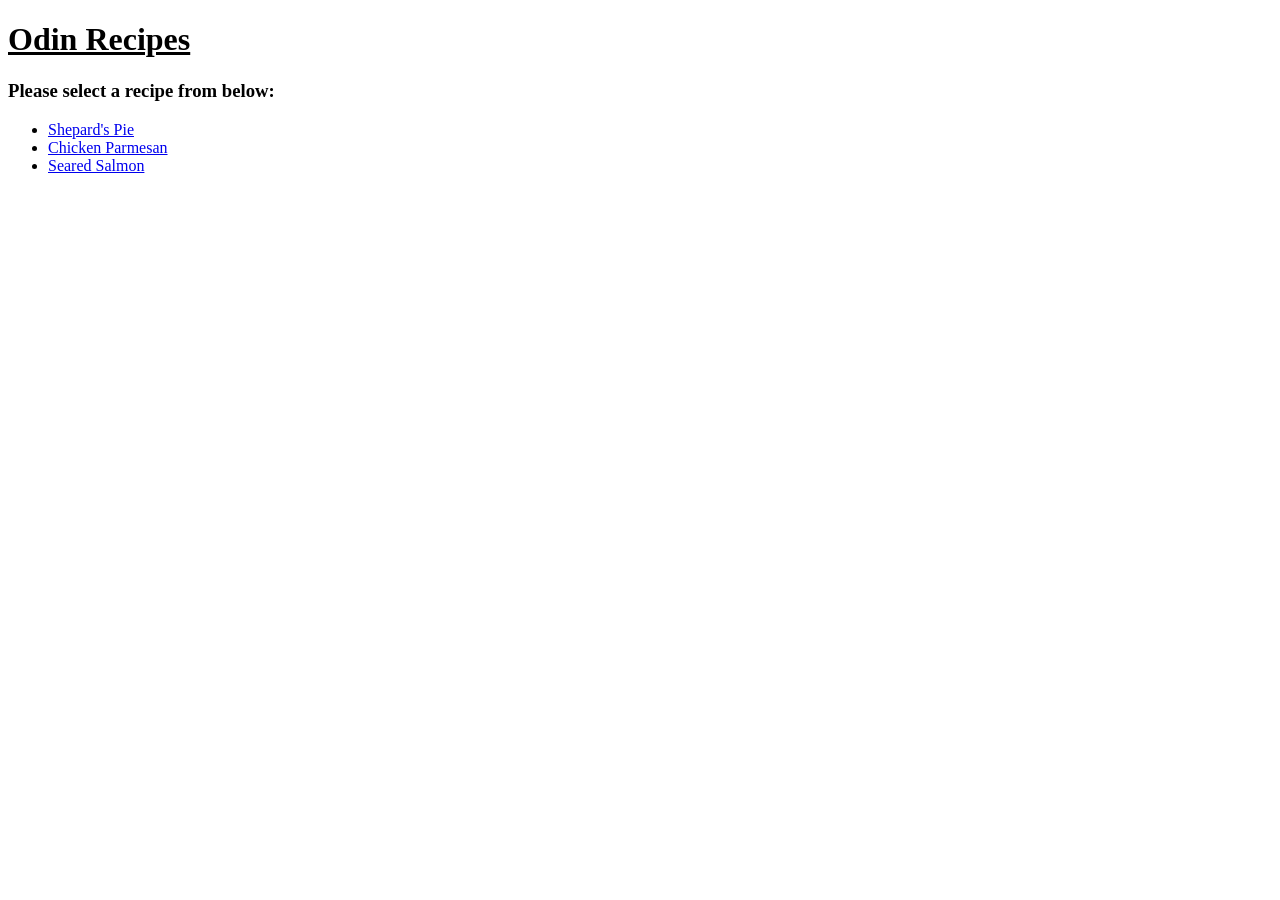
<file: index.html>
<!DOCTYPE html>
<html lang="EN">
    <head>
        <meta charset="UTF-8">
        <title>Odin Recipes</title>
    </head>
    <body>
        <h1><strong><u>Odin Recipes</u></strong></h1>
        <p></p>
        <h3>Please select a recipe from below:</h3>
        <p>
            <ul>
                <li><a href="./recipes/shepards_pie.html" target="_blank" rel="noopener nonreferrer">Shepard's Pie</a></li>
                <li><a href="./recipes/chicken_parmesan.html" target="_blank" rel="noopener nonreferrer">Chicken Parmesan</a></li>
                <li><a href="./recipes/seared_salmon.html" targer="blank" rel="noopener nonreferrer">Seared Salmon</a></li>
            </ul>
        </p>
    </body>
</html>
</file>
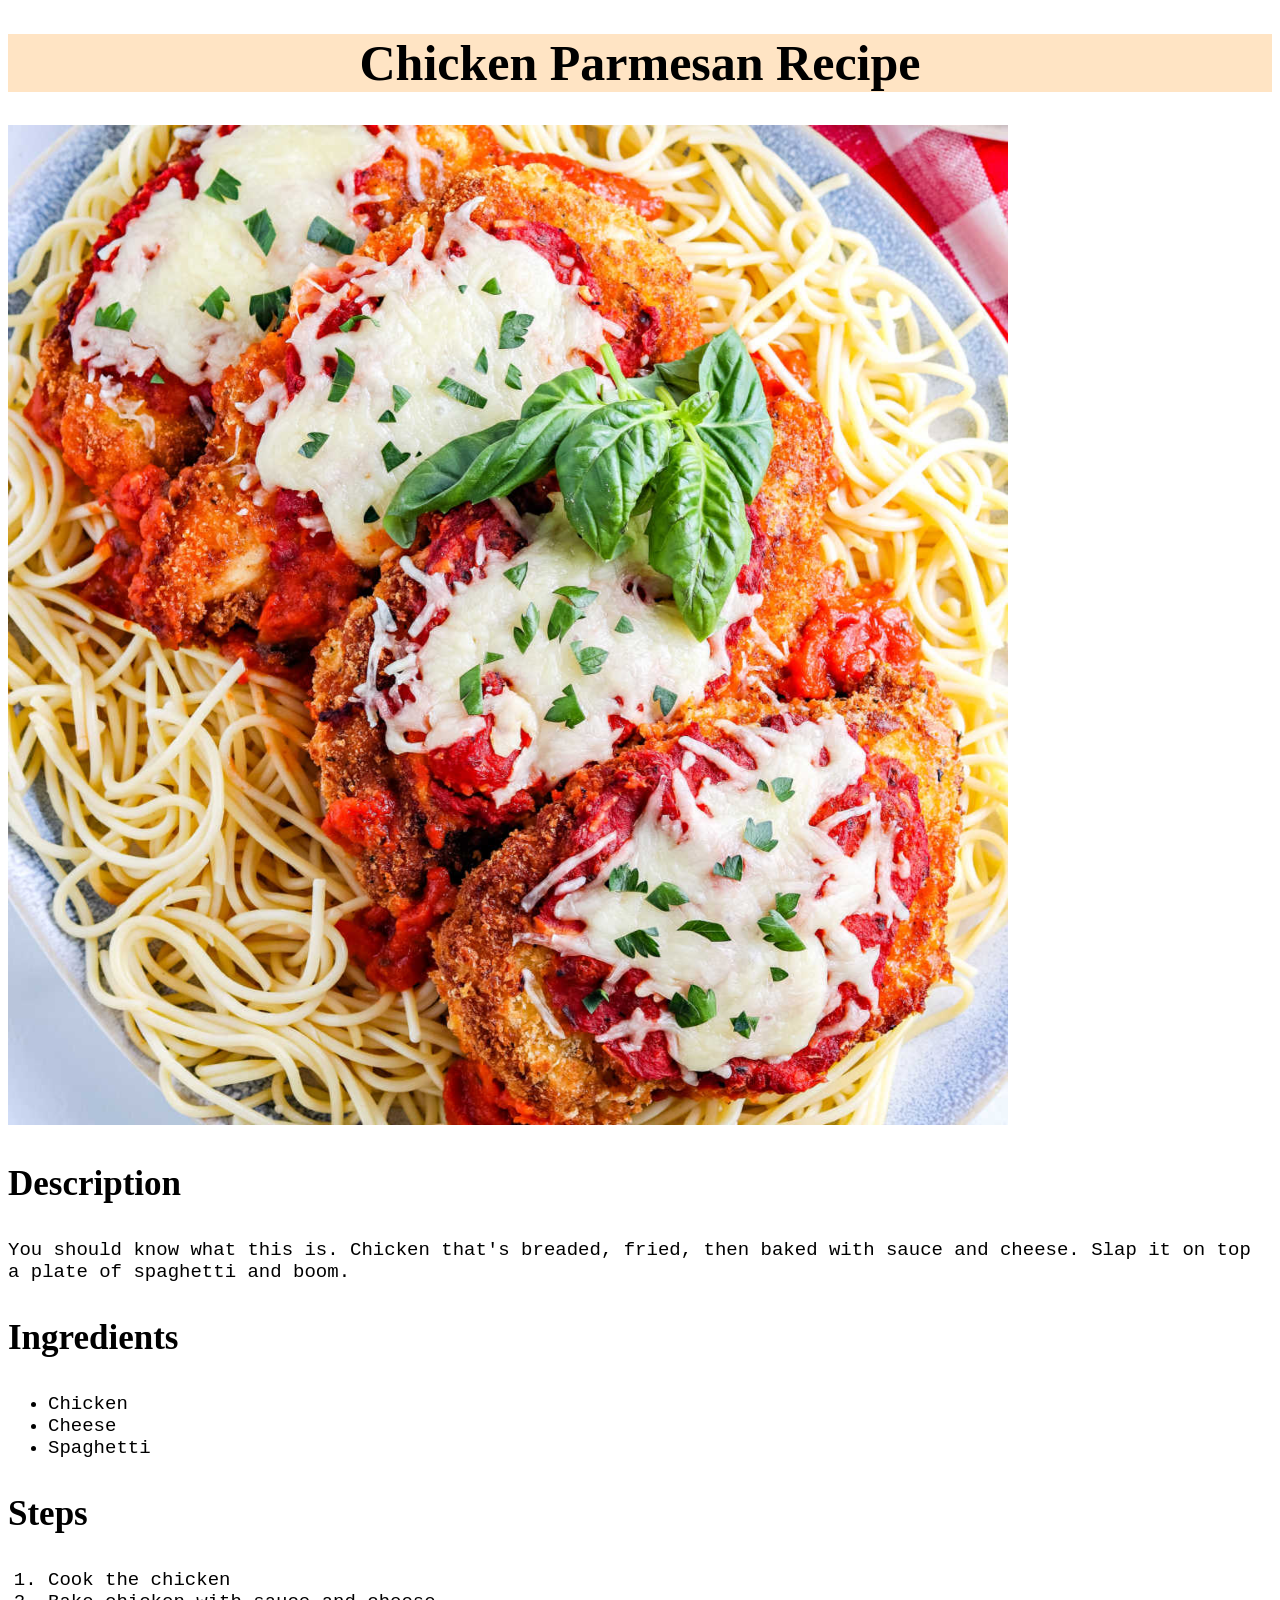
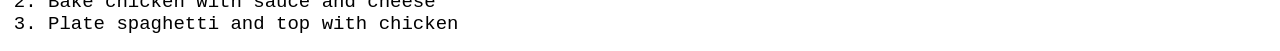
<file: recipes/chicken-parm.html>
<!DOCTYPE html>

<html lang="en">
    <head>
        <meta charset="UTF-8">
        <title>Chicken Parmesan</title>
        <link rel="stylesheet" href="../styles.css">
    </head>

    <body>
        <h1 class="recipe-title">Chicken Parmesan Recipe</h1>
        <img src="../images/chick-parm.jpeg" alt="A plate of chicken parmesan">

        <h3>Description</h3>
        <p> You should know what this is. Chicken that's breaded, 
            fried, then baked with sauce and cheese. Slap it on top
            a plate of spaghetti and boom.
        </p>

        <h3>Ingredients</h3>
        <ul>
            <li>Chicken</li>
            <li>Cheese</li>
            <li>Spaghetti</li>
        </ul>

        <h3>Steps</h3>
        <ol>
            <li>Cook the chicken</li>
            <li>Bake chicken with sauce and cheese</li>
            <li>Plate spaghetti and top with chicken</li>
        </ol>
    </body>
</html>
</file>
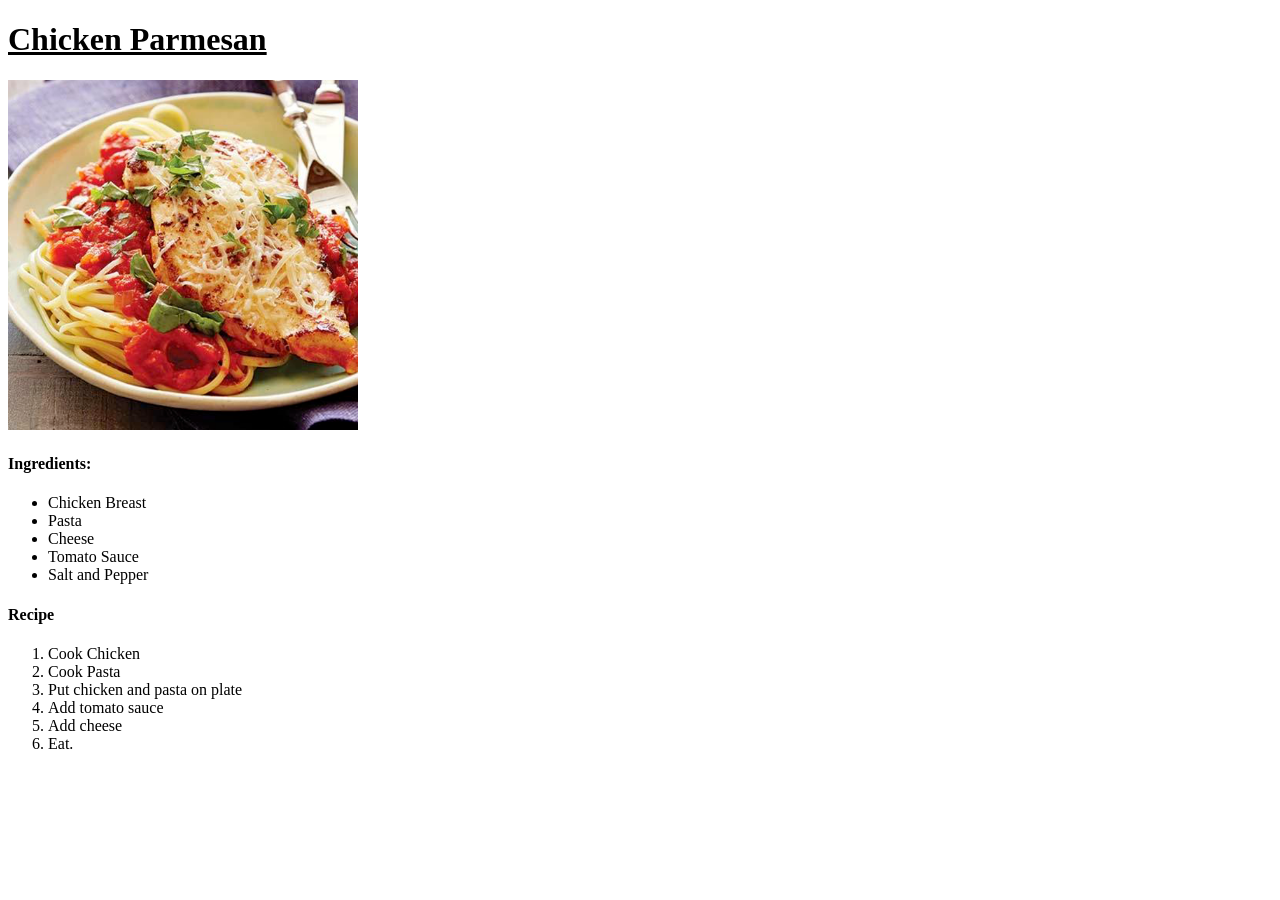
<file: recipes/chicken_parmesan.html>
<!DOCTYPE html>
<html lang="en">
    <head>
        <meta charset="UTF-8">
        <title>Chicken Parmesan Recipe</title>
    </head>
    <body>
        <h1><u>Chicken Parmesan</u></h1>
        <p>
            <img src=".././images/chicken.png" height="350" width="350">
        </p>
        <p>
            <h4>Ingredients:</h4>
            <p>
                <ul>
                    <li>Chicken Breast</li>
                    <li>Pasta</li>
                    <li>Cheese</li>
                    <li>Tomato Sauce</li>
                    <li>Salt and Pepper</li>
                </ul>
            </p>
            <h4>Recipe</h4>
            <p>
                <ol>
                    <li>Cook Chicken</li>
                    <li>Cook Pasta</li>
                    <li>Put chicken and pasta on plate</li>
                    <li>Add tomato sauce</li>
                    <li>Add cheese</li>
                    <li>Eat.</li>
                </ol>
            </p>
        </p>
    </body>
</html>
</file>
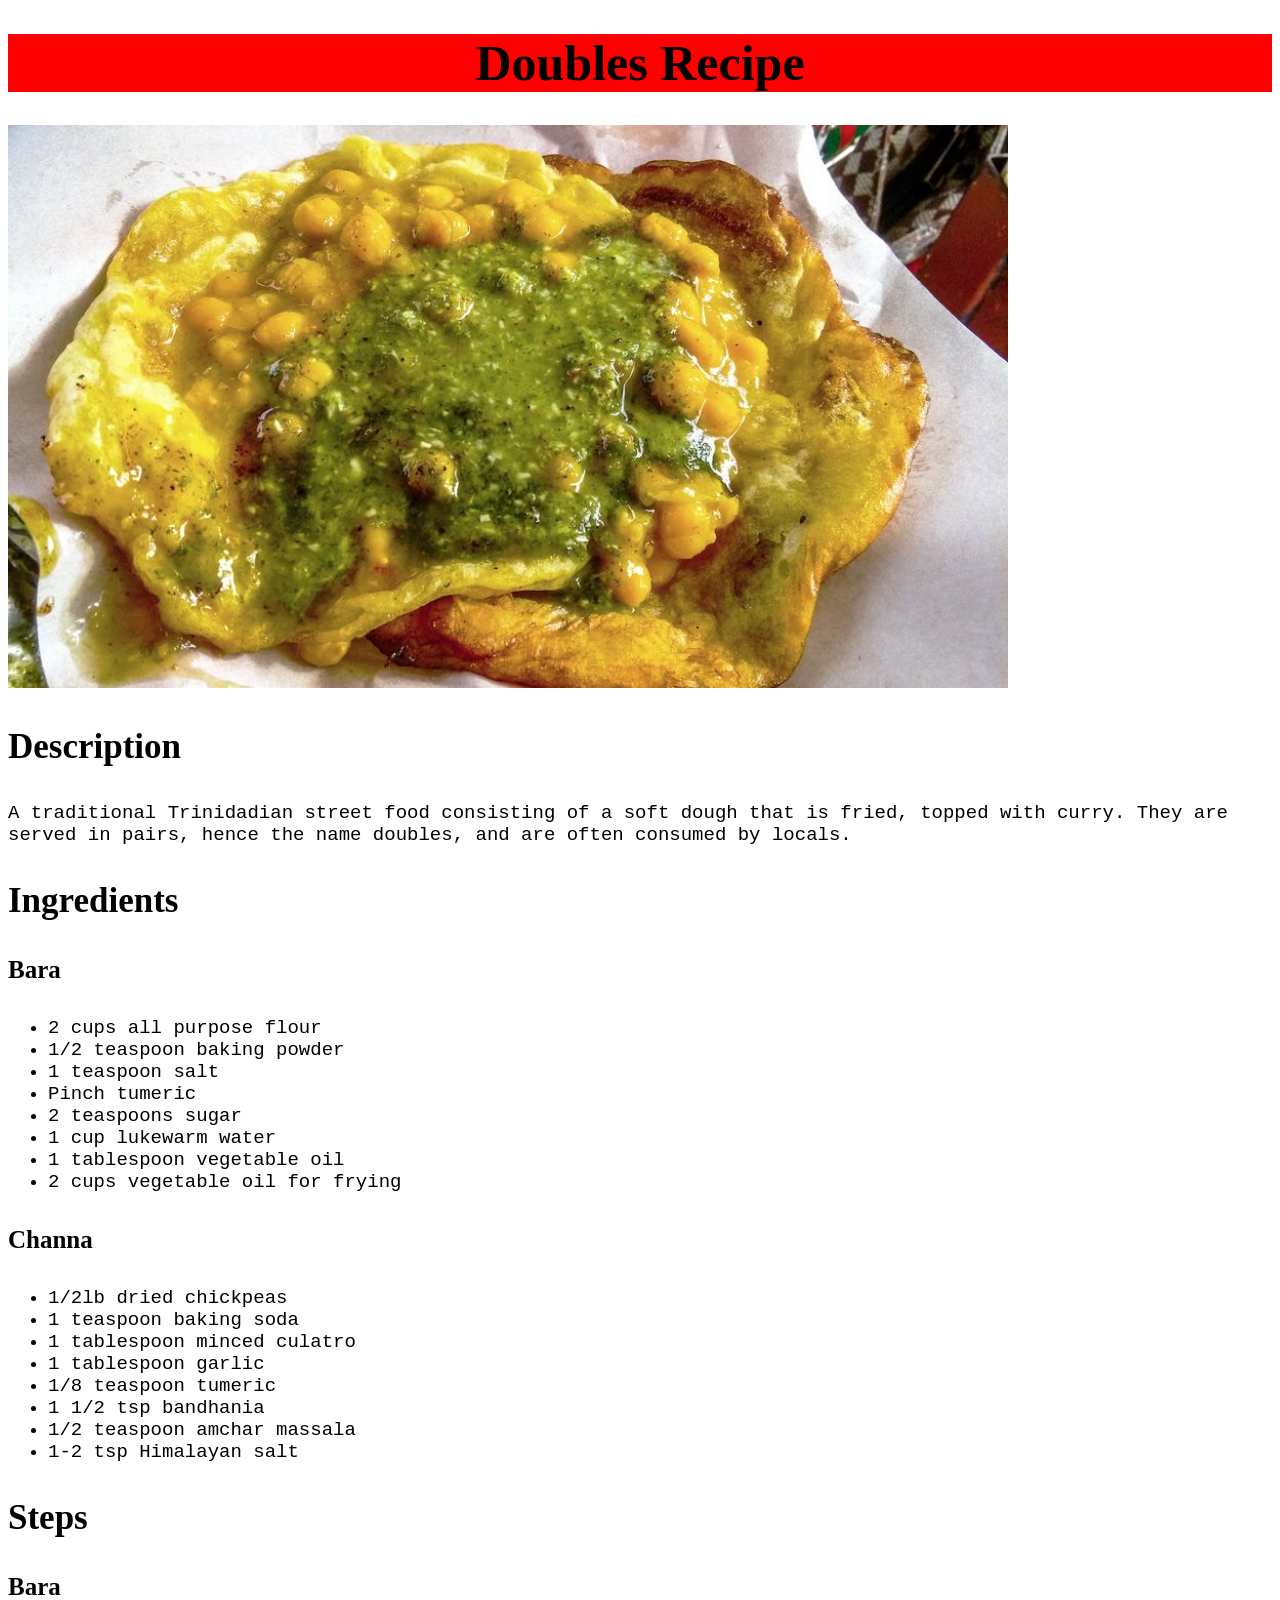
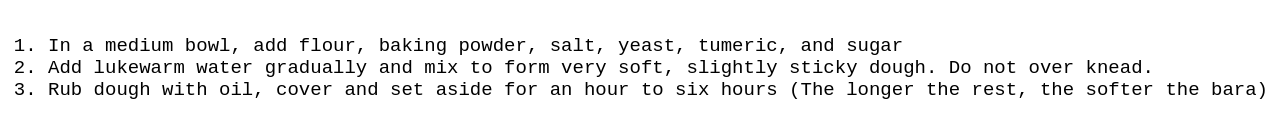
<file: recipes/doubles.html>
<!DOCTYPE html>

<html lang="en">
    <head>
        <meta charset="UTF-8">
        <title>Doubles Recipe</title>
        <link rel="stylesheet" href="../styles.css">
    </head>

    <body>
        <h1 class="recipe-title culture-color">Doubles Recipe</h1>
        <img src="../images/doubles.jpeg" alt="Two doubles with curry on top">

        <h3>Description</h3>
        <p>A traditional Trinidadian street food consisting of 
            a soft dough that is fried, topped with curry. They are served
            in pairs, hence the name doubles, and are often consumed by locals.
        </p>

        <h3>Ingredients</h3>
        <p>
            <h4>Bara</h4>
            <ul>
                <li>2 cups all purpose flour</li>
                <li>1/2 teaspoon baking powder</li>
                <li>1 teaspoon salt</li>
                <li>Pinch tumeric</li>
                <li>2 teaspoons sugar</li>
                <li>1 cup lukewarm water</li>
                <li>1 tablespoon vegetable oil</li>
                <li>2 cups vegetable oil for frying</li>
            </ul>
            <h4>Channa</h4>
            <ul>
                <li>1/2lb dried chickpeas</li>
                <li>1 teaspoon baking soda</li>
                <li>1 tablespoon minced culatro</li>
                <li>1 tablespoon garlic</li>
                <li>1/8 teaspoon tumeric</li>
                <li>1 1/2 tsp bandhania</li>
                <li>1/2 teaspoon amchar massala</li>
                <li>1-2 tsp Himalayan salt</li>
            </ul>
        </p>
        
        <h3>Steps</h3>
        <p>
            <h4>Bara</h4>
            <ol>
                <li>In a medium bowl, add flour, baking powder, salt, yeast, tumeric, and sugar</li>
                <li>Add lukewarm water gradually and mix to form very soft, slightly sticky dough. 
                    Do not over knead.
                </li>
                <li>Rub dough with oil, cover and set aside for an hour to six hours
                    (The longer the rest, the softer the bara)
                </li>
            </ol>
        </p>
    </body>

</html>
</file>
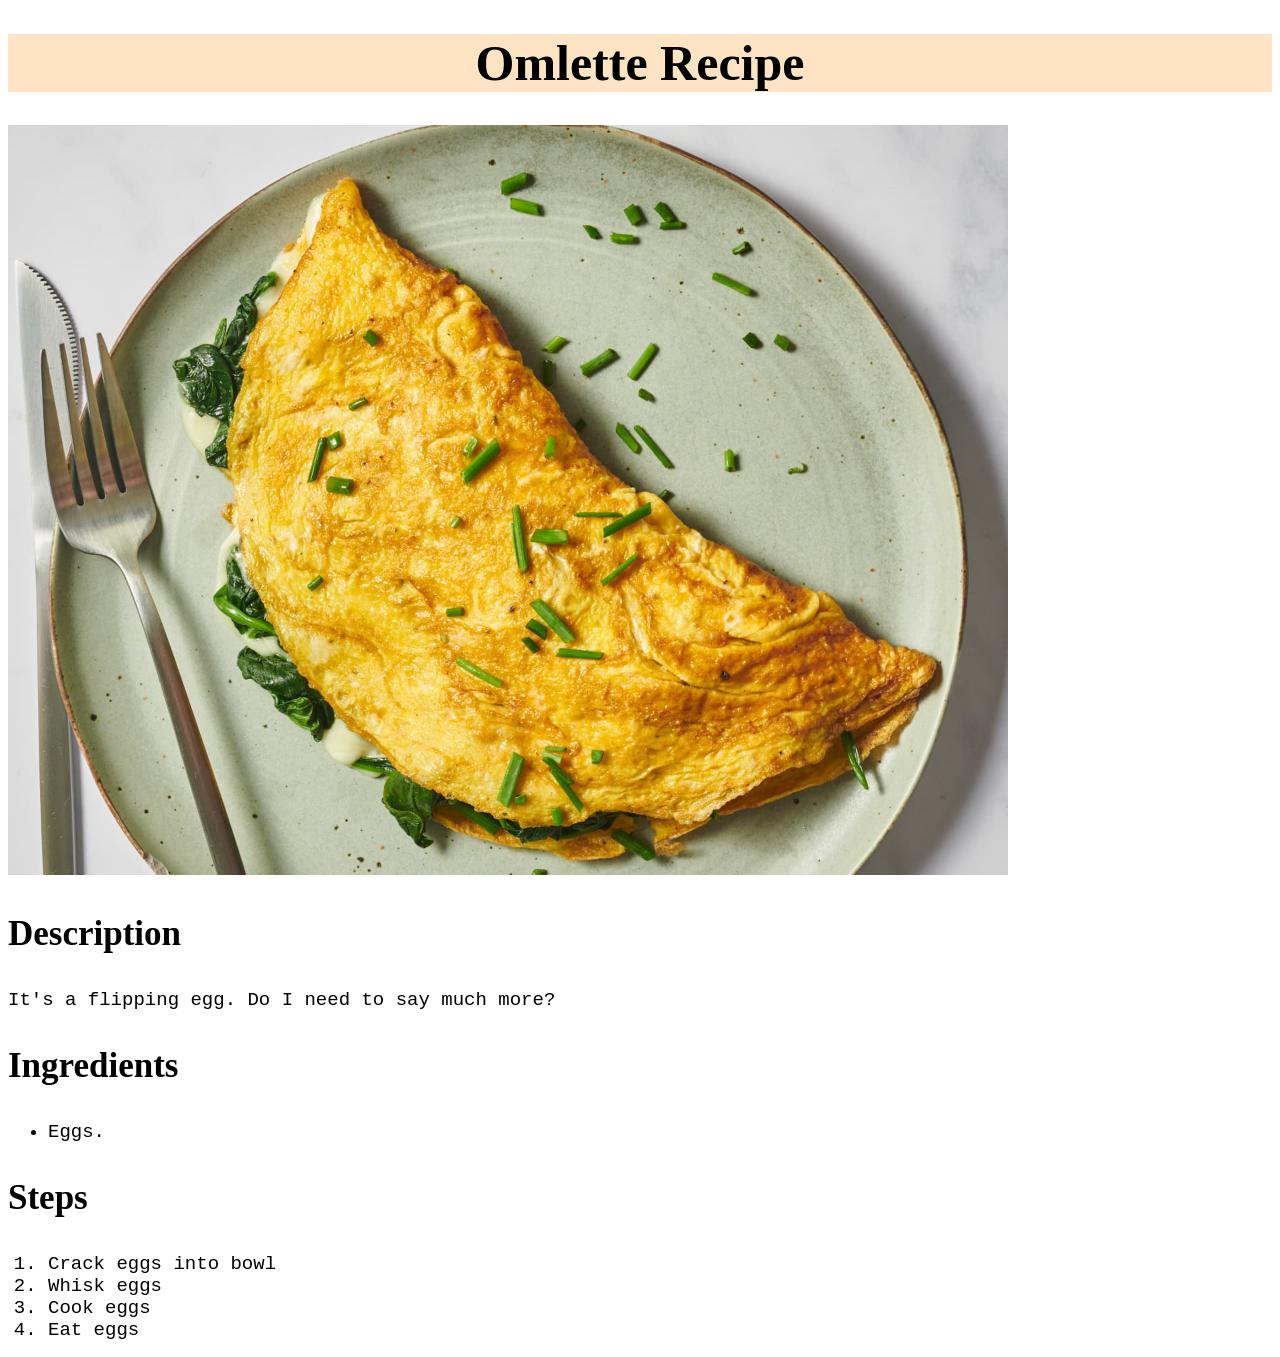
<file: recipes/omlette.html>
<!DOCTYPE html>

<html lang="en">
    <head>
        <meta charset="UTF-8">
        <title>Omlette Recipe</title>
        <link rel="stylesheet" href="../styles.css">
    </head>

    <body>
        <h1 class="recipe-title">Omlette Recipe</h1>
        <img src="../images/omlette.jpeg" alt="A picture of an omlette">

        <h3>Description</h3>
        <p>It's a flipping egg. Do I need to say much more?</p>

        <h3>Ingredients</h3>
        <ul>
            <li>Eggs.</li>
        </ul>

        <h3>Steps</h3>
        <ol>
            <li>Crack eggs into bowl</li>
            <li>Whisk eggs</li>
            <li>Cook eggs</li>
            <li>Eat eggs</li>
        </ol>
    </body>
</html>
</file>
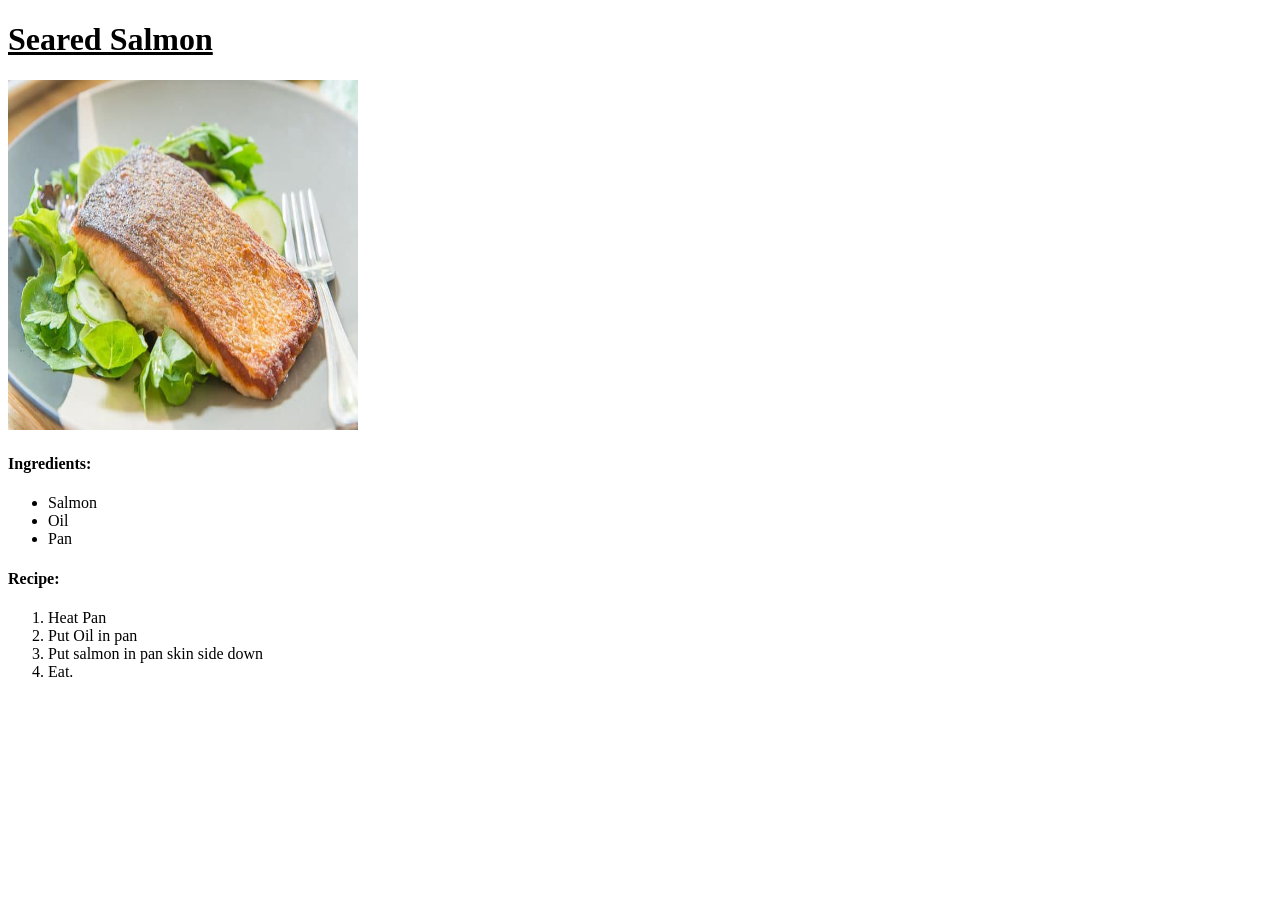
<file: recipes/seared_salmon.html>
<!DOCTYPE html>
<html lang="EN">
    <head>
        <meta charset="UTF-8">
        <title>Seared Salmon</title>
    </head>
    <body>
        <h1><u>Seared Salmon</u></h1>
        <p>
            <img src=".././images/salmon.jpeg" height="350" width="350">
        </p>
        <p>
            <h4>Ingredients:</h4>
            <p>
                <ul>
                    <li>Salmon</li>
                    <li>Oil</li>
                    <li>Pan</li>
                </ul>
            </p>
            <h4>Recipe:</h4>
            <p>
                <ol>
                    <li>Heat Pan</li>
                    <li>Put Oil in pan</li>
                    <li>Put salmon in pan skin side down</li>
                    <li>Eat.</li>
                </ol>
            </p>
        </p>
    </body>
</html>
</file>
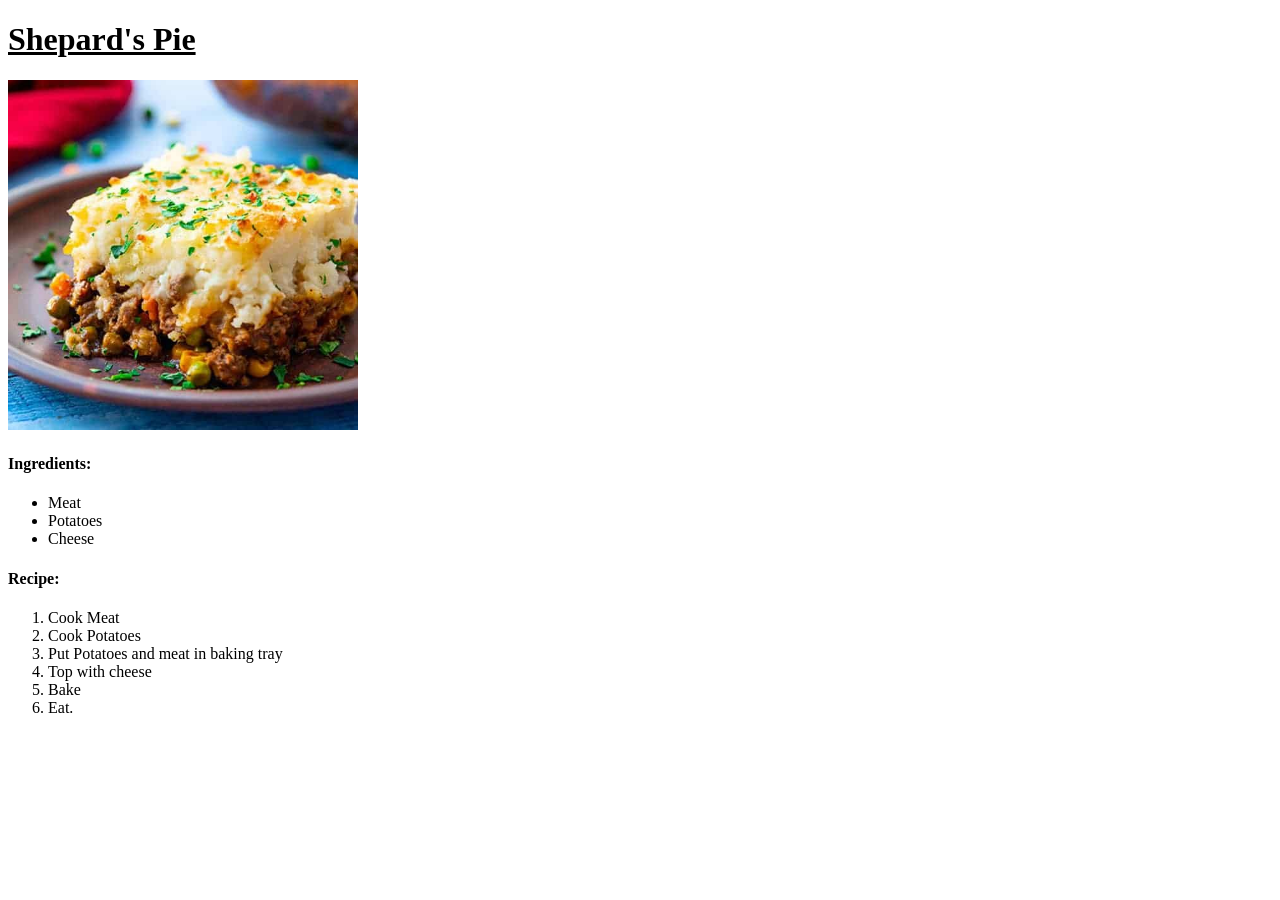
<file: recipes/shepards_pie.html>
<!DOCTYPE html>
<html lang="en">
    <head>
        <meta charset="UTF-8">
        <title>Shepard's Pie</title>
    </head>
    <body>
        <h1><u>Shepard's Pie</u></h1>
        <p>
            <img src=".././images/pie.jpeg" height="350 width=350">
        </p>
        <p>
            <h4>Ingredients:</h4>
            <p>
                <ul>
                    <li>Meat</li>
                    <li>Potatoes</li>
                    <li>Cheese</li>
                </ul>
            </p>
            <h4>Recipe:</h4>
            <p>
                <ol>
                    <li>Cook Meat</li>
                    <li>Cook Potatoes</li>
                    <li>Put Potatoes and meat in baking tray</li>
                    <li>Top with cheese</li>
                    <li>Bake</li>
                    <li>Eat.</li>
                </ol>
            </p>
        </p>
    </body>
</html>
</file>
<file: styles.css>
/* styles.css */

/* Sets the main title font size and background color */
.main-title {
    background-color: bisque;
    font-size : 150px;
    text-align : center;
}

/* Sets main recipe title font size and color */
.recipe {
    font-size : 50px;
    color : black;
}

/* Sets recipe titles to beige background */
.recipe-title {
    background-color : bisque;
    font-size : 50px;
    font-weight : bold;
    text-align : center;
}

/* Sets doubles recipe title background to red */
.culture-color {
    background-color : red;
}

/* Adjusts image to fit page */
img {
    height : auto;
    width : 1000px;
}

#jones {
    height : auto;
    width : 1425px;
}

/* Sets the headings (h3 & h4) to set font size and weight */
h3 {
    font-size : 35px;
    font-weight : bold;
}

h4 {
    font-size : 25px;
    font-weight : bold;
}

/* Sets the listed items and description to set font size and font family */
p,
li {
    font-size : 19px;
    font-family : 'Courier New', Courier, monospace;
}
</file>
